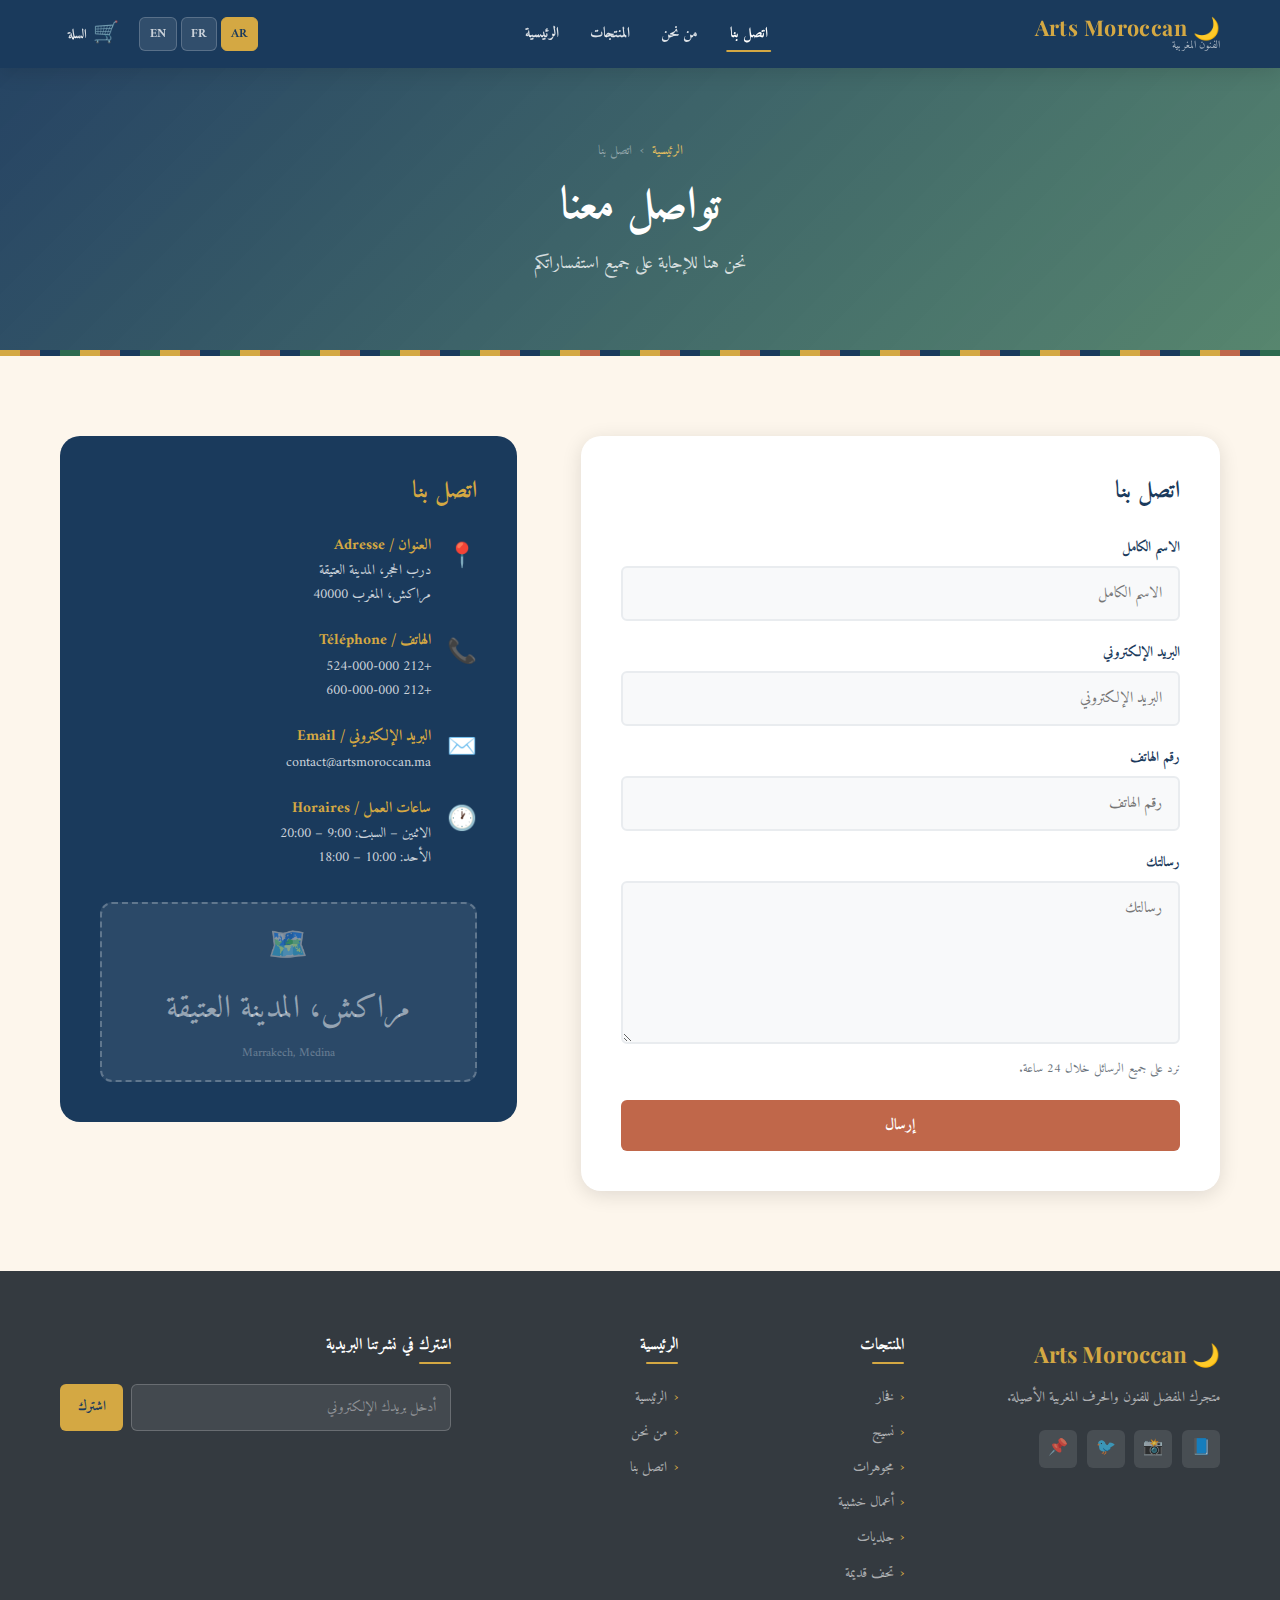
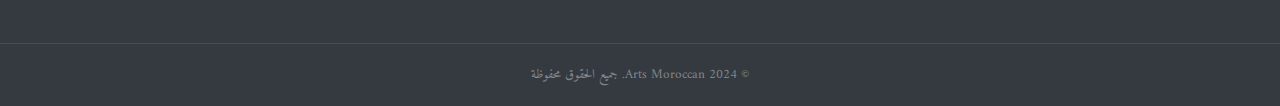
<file: contact.html>
<!DOCTYPE html>
<html lang="ar" dir="rtl">
<head>
  <meta charset="UTF-8">
  <meta name="viewport" content="width=device-width, initial-scale=1.0">
  <meta name="description" content="تواصل مع Arts Moroccan — متجر الحرف المغربية الأصيلة في مراكش المدينة العتيقة.">
  <meta property="og:title" content="اتصل بنا — Arts Moroccan">
  <meta property="og:description" content="نحن هنا للإجابة على جميع استفساراتكم.">
  <meta property="og:type" content="website">
  <title>اتصل بنا — Arts Moroccan</title>
  <link rel="icon" href="data:image/svg+xml,<svg xmlns='http://www.w3.org/2000/svg' viewBox='0 0 32 32'><text y='26' font-size='28'>🌙</text></svg>">
  <link rel="stylesheet" href="css/styles.css">
</head>
<body>

  <!-- ========== NAVBAR ========== -->
  <nav class="navbar" role="navigation" aria-label="Main navigation">
    <div class="nav-inner">
      <a href="index.html" class="nav-logo" aria-label="Arts Moroccan Home">
        <span class="nav-logo-text">🌙 Arts Moroccan</span>
        <span class="nav-logo-sub">الفنون المغربية</span>
      </a>
      <ul class="nav-links" id="nav-links" role="list">
        <li><a href="index.html"    data-i18n="nav_home">الرئيسية</a></li>
        <li><a href="products.html" data-i18n="nav_products">المنتجات</a></li>
        <li><a href="about.html"    data-i18n="nav_about">من نحن</a></li>
        <li><a href="contact.html"  data-i18n="nav_contact">اتصل بنا</a></li>
      </ul>
      <div class="nav-actions">
        <div class="lang-switcher" role="group" aria-label="Language selector">
          <button class="lang-btn active" data-lang="ar">AR</button>
          <button class="lang-btn" data-lang="fr">FR</button>
          <button class="lang-btn" data-lang="en">EN</button>
        </div>
        <button class="cart-btn" aria-label="Shopping cart" aria-haspopup="true">
          🛒 <span class="cart-label" data-i18n="nav_cart">السلة</span>
          <span class="cart-badge" aria-live="polite">0</span>
        </button>
        <button class="hamburger" id="hamburger" aria-label="Toggle menu" aria-expanded="false" aria-controls="nav-links">
          <span></span><span></span><span></span>
        </button>
      </div>
    </div>
  </nav>

  <!-- ========== PAGE HERO ========== -->
  <section class="page-hero" aria-labelledby="contact-page-heading">
    <div class="container">
      <nav class="breadcrumb" aria-label="Breadcrumb">
        <a href="index.html" data-i18n="nav_home">الرئيسية</a>
        <span aria-hidden="true">›</span>
        <span data-i18n="nav_contact">اتصل بنا</span>
      </nav>
      <h1 id="contact-page-heading" data-i18n="contact_page_title">تواصل معنا</h1>
      <p data-i18n="contact_subtitle">نحن هنا للإجابة على جميع استفساراتكم</p>
    </div>
  </section>

  <div class="pattern-divider" aria-hidden="true"></div>

  <!-- ========== CONTACT SECTION ========== -->
  <section class="section" aria-labelledby="contact-page-heading">
    <div class="container">
      <div class="contact-layout">

        <!-- Contact Form -->
        <div class="contact-form-card">
          <h2 data-i18n="contact_title">اتصل بنا</h2>
          <form id="contact-form" novalidate aria-label="Contact form">
            <div class="form-group">
              <label for="contact-name" data-i18n="contact_name">الاسم الكامل</label>
              <input type="text" id="contact-name" name="name"
                     data-i18n-placeholder="contact_name"
                     placeholder="الاسم الكامل" required autocomplete="name">
            </div>
            <div class="form-group">
              <label for="contact-email" data-i18n="contact_email">البريد الإلكتروني</label>
              <input type="email" id="contact-email" name="email"
                     data-i18n-placeholder="contact_email"
                     placeholder="البريد الإلكتروني" required autocomplete="email">
            </div>
            <div class="form-group">
              <label for="contact-phone" data-i18n="contact_phone">رقم الهاتف</label>
              <input type="tel" id="contact-phone" name="phone"
                     data-i18n-placeholder="contact_phone"
                     placeholder="رقم الهاتف" autocomplete="tel">
            </div>
            <div class="form-group">
              <label for="contact-message" data-i18n="contact_message">رسالتك</label>
              <textarea id="contact-message" name="message"
                        data-i18n-placeholder="contact_message"
                        placeholder="رسالتك" required
                        rows="5" aria-describedby="msg-hint"></textarea>
              <span id="msg-hint" style="font-size:.78rem;color:var(--gray-600);margin-top:.25rem;display:block;">
                نرد على جميع الرسائل خلال 24 ساعة.
              </span>
            </div>
            <button type="submit" class="btn btn-primary" style="width:100%;justify-content:center;" data-i18n="contact_send">إرسال</button>
          </form>
        </div>

        <!-- Contact Info -->
        <div>
          <div class="contact-info-card">
            <h2 data-i18n="contact_title">اتصل بنا</h2>

            <div class="contact-info-item">
              <span class="contact-info-icon" aria-hidden="true">📍</span>
              <div class="contact-info-text">
                <h4>العنوان / Adresse</h4>
                <p>درب الحجر، المدينة العتيقة<br>مراكش، المغرب 40000</p>
              </div>
            </div>

            <div class="contact-info-item">
              <span class="contact-info-icon" aria-hidden="true">📞</span>
              <div class="contact-info-text">
                <h4>الهاتف / Téléphone</h4>
                <p><a href="tel:+212524000000" style="color:rgba(255,255,255,.78);">+212 524-000-000</a><br>
                   <a href="tel:+212600000000" style="color:rgba(255,255,255,.78);">+212 600-000-000</a></p>
              </div>
            </div>

            <div class="contact-info-item">
              <span class="contact-info-icon" aria-hidden="true">✉️</span>
              <div class="contact-info-text">
                <h4>البريد الإلكتروني / Email</h4>
                <p><a href="mailto:contact@artsmoroccan.ma" style="color:rgba(255,255,255,.78);">contact@artsmoroccan.ma</a></p>
              </div>
            </div>

            <div class="contact-info-item">
              <span class="contact-info-icon" aria-hidden="true">🕐</span>
              <div class="contact-info-text">
                <h4>ساعات العمل / Horaires</h4>
                <p>الاثنين – السبت: 9:00 – 20:00<br>الأحد: 10:00 – 18:00</p>
              </div>
            </div>

            <!-- Map Placeholder -->
            <div class="map-placeholder" role="img" aria-label="Map placeholder — Marrakech Medina">
              <span aria-hidden="true">🗺️</span>
              <span>مراكش، المدينة العتيقة</span>
              <span style="font-size:.75rem;opacity:.6;">Marrakech, Medina</span>
            </div>
          </div>
        </div>

      </div>
    </div>
  </section>

  <!-- ========== FOOTER ========== -->
  <footer role="contentinfo">
    <div class="container">
      <div class="footer-grid">
        <div class="footer-col">
          <div class="footer-logo">🌙 Arts Moroccan</div>
          <p class="footer-about-text">متجرك المفضل للفنون والحرف المغربية الأصيلة.</p>
          <div class="social-links" aria-label="Social media links">
            <a href="#" class="social-link" aria-label="Facebook">📘</a>
            <a href="#" class="social-link" aria-label="Instagram">📸</a>
            <a href="#" class="social-link" aria-label="Twitter">🐦</a>
            <a href="#" class="social-link" aria-label="Pinterest">📌</a>
          </div>
        </div>
        <div class="footer-col">
          <h4 data-i18n="nav_products">المنتجات</h4>
          <ul class="footer-links">
            <li><a href="products.html?cat=pottery"  data-i18n="filter_pottery">فخار</a></li>
            <li><a href="products.html?cat=textiles" data-i18n="filter_textiles">نسيج</a></li>
            <li><a href="products.html?cat=jewelry"  data-i18n="filter_jewelry">مجوهرات</a></li>
            <li><a href="products.html?cat=woodwork" data-i18n="filter_woodwork">أعمال خشبية</a></li>
            <li><a href="products.html?cat=leather"  data-i18n="filter_leather">جلديات</a></li>
            <li><a href="products.html?cat=vintage"  data-i18n="filter_vintage">تحف قديمة</a></li>
          </ul>
        </div>
        <div class="footer-col">
          <h4 data-i18n="nav_home">الرئيسية</h4>
          <ul class="footer-links">
            <li><a href="index.html"   data-i18n="nav_home">الرئيسية</a></li>
            <li><a href="about.html"   data-i18n="nav_about">من نحن</a></li>
            <li><a href="contact.html" data-i18n="nav_contact">اتصل بنا</a></li>
          </ul>
        </div>
        <div class="footer-col">
          <h4 data-i18n="footer_newsletter">اشترك في نشرتنا</h4>
          <form class="newsletter-form" novalidate aria-label="Newsletter subscription">
            <input type="email" data-i18n-placeholder="footer_newsletter_placeholder"
                   placeholder="أدخل بريدك الإلكتروني" required aria-label="Email for newsletter">
            <button type="submit" data-i18n="footer_newsletter_btn">اشترك</button>
          </form>
        </div>
      </div>
    </div>
    <div class="footer-bottom">
      <div class="container">
        <span>© 2024 Arts Moroccan. <span data-i18n="footer_rights">جميع الحقوق محفوظة</span></span>
      </div>
    </div>
  </footer>

  <!-- ========== CART SIDEBAR ========== -->
  <div class="cart-overlay" id="cart-overlay" role="presentation"></div>
  <aside class="cart-sidebar" id="cart-sidebar" role="dialog" aria-modal="true" aria-labelledby="cart-title">
    <div class="cart-header">
      <h3 id="cart-title" data-i18n="cart_title">سلة التسوق</h3>
      <button class="cart-close-btn" id="cart-close-btn" aria-label="Close cart">✕</button>
    </div>
    <div class="cart-items-list" id="cart-items-container" aria-live="polite">
      <div class="cart-empty-msg">
        <div class="empty-icon">🛒</div>
        <p data-i18n="cart_empty">السلة فارغة</p>
      </div>
    </div>
    <div class="cart-footer">
      <div class="cart-total-row">
        <span data-i18n="cart_total">المجموع</span>
        <span class="cart-total-amount">0 <span data-i18n="currency">درهم</span></span>
      </div>
      <button class="checkout-btn" data-i18n="cart_checkout">إتمام الشراء</button>
    </div>
  </aside>

  <!-- ========== BACK TO TOP ========== -->
  <button id="back-to-top" aria-label="Back to top">↑</button>

  <script src="js/main.js"></script>
</body>
</html>
</file>
<file: css/styles.css>
/* ============================================================
   Arts Moroccan — Main Stylesheet
   Colors: Deep Blue #1a3a5c | Terracotta #c0674a | Gold #d4a843 | Emerald #2d6a4f
   ============================================================ */

/* ---------- Google Fonts ---------- */
@import url('https://fonts.googleapis.com/css2?family=Amiri:ital,wght@0,400;0,700;1,400&family=Playfair+Display:wght@400;600;700&family=Open+Sans:wght@300;400;600&display=swap');

/* ---------- CSS Custom Properties ---------- */
:root {
  --blue:        #1a3a5c;
  --blue-light:  #264d7a;
  --terra:       #c0674a;
  --terra-dark:  #a3563c;
  --gold:        #d4a843;
  --gold-light:  #e8c060;
  --emerald:     #2d6a4f;
  --emerald-light:#38876a;
  --cream:       #fdf6ec;
  --cream-dark:  #f5ead6;
  --white:       #ffffff;
  --gray-100:    #f8f9fa;
  --gray-200:    #e9ecef;
  --gray-400:    #ced4da;
  --gray-600:    #6c757d;
  --gray-800:    #343a40;
  --black:       #111111;
  --shadow-sm:   0 2px 8px rgba(0,0,0,.08);
  --shadow-md:   0 4px 20px rgba(0,0,0,.12);
  --shadow-lg:   0 8px 40px rgba(0,0,0,.18);
  --radius-sm:   6px;
  --radius-md:   12px;
  --radius-lg:   20px;
  --transition:  .3s ease;
  --font-ar:     'Amiri', serif;
  --font-heading:'Playfair Display', serif;
  --font-body:   'Open Sans', sans-serif;
}

/* ---------- Reset & Base ---------- */
*, *::before, *::after { box-sizing: border-box; margin: 0; padding: 0; }

html {
  font-size: 16px;
  scroll-behavior: smooth;
}

body {
  font-family: var(--font-body);
  background: var(--cream);
  color: var(--gray-800);
  line-height: 1.7;
  overflow-x: hidden;
}

/* RTL Support */
html[dir="rtl"] body { font-family: var(--font-ar); }
html[dir="rtl"] .nav-links { flex-direction: row-reverse; }
html[dir="rtl"] .hero-content { text-align: right; }
html[dir="rtl"] .footer-col { text-align: right; }
html[dir="rtl"] .form-group input,
html[dir="rtl"] .form-group textarea { text-align: right; }
html[dir="rtl"] .product-meta { flex-direction: row-reverse; }
html[dir="rtl"] .cart-item-info { text-align: right; }
html[dir="rtl"] .cart-item-remove { margin-left: 0; margin-right: auto; }
html[dir="rtl"] .filter-bar { direction: rtl; }

img { max-width: 100%; display: block; }
a { text-decoration: none; color: inherit; }
ul { list-style: none; }
button { cursor: pointer; border: none; background: none; font-family: inherit; }

/* ---------- Moroccan Geometric Pattern (CSS) ---------- */
.pattern-bg {
  background-color: var(--blue);
  background-image:
    repeating-linear-gradient(
      45deg,
      transparent,
      transparent 10px,
      rgba(212,168,67,.08) 10px,
      rgba(212,168,67,.08) 20px
    ),
    repeating-linear-gradient(
      -45deg,
      transparent,
      transparent 10px,
      rgba(192,103,74,.07) 10px,
      rgba(192,103,74,.07) 20px
    );
}

.pattern-divider {
  width: 100%;
  height: 6px;
  background: repeating-linear-gradient(
    90deg,
    var(--gold) 0, var(--gold) 20px,
    var(--terra) 20px, var(--terra) 40px,
    var(--blue) 40px, var(--blue) 60px,
    var(--emerald) 60px, var(--emerald) 80px
  );
}

/* ---------- Typography ---------- */
h1,h2,h3,h4,h5,h6 {
  font-family: var(--font-heading);
  color: var(--blue);
  line-height: 1.3;
}
html[dir="rtl"] h1,
html[dir="rtl"] h2,
html[dir="rtl"] h3,
html[dir="rtl"] h4 { font-family: var(--font-ar); }

.section-title {
  font-size: clamp(1.6rem, 4vw, 2.4rem);
  font-weight: 700;
  text-align: center;
  margin-bottom: .5rem;
}
.section-subtitle {
  font-size: 1.05rem;
  color: var(--gray-600);
  text-align: center;
  margin-bottom: 2.5rem;
}

/* ---------- Utilities ---------- */
.container { max-width: 1200px; margin: 0 auto; padding: 0 1.25rem; }
.section { padding: 5rem 0; }
.section-alt { background: var(--cream-dark); }
.text-gold { color: var(--gold); }
.text-terra { color: var(--terra); }
.btn {
  display: inline-flex;
  align-items: center;
  gap: .5rem;
  padding: .75rem 1.75rem;
  border-radius: var(--radius-sm);
  font-size: .95rem;
  font-weight: 600;
  transition: var(--transition);
  letter-spacing: .03em;
}
.btn-primary {
  background: var(--terra);
  color: var(--white);
}
.btn-primary:hover { background: var(--terra-dark); transform: translateY(-2px); box-shadow: var(--shadow-md); }

.btn-outline {
  background: transparent;
  color: var(--white);
  border: 2px solid rgba(255,255,255,.7);
}
.btn-outline:hover { background: rgba(255,255,255,.15); border-color: var(--white); }

.btn-gold {
  background: var(--gold);
  color: var(--blue);
}
.btn-gold:hover { background: var(--gold-light); transform: translateY(-2px); }

.badge {
  display: inline-block;
  padding: .2rem .65rem;
  border-radius: 50px;
  font-size: .72rem;
  font-weight: 600;
  text-transform: uppercase;
  letter-spacing: .05em;
}
.badge-pottery  { background: rgba(192,103,74,.15); color: var(--terra); }
.badge-textiles { background: rgba(45,106,79,.15);  color: var(--emerald); }
.badge-jewelry  { background: rgba(212,168,67,.2);  color: #8a6a00; }
.badge-woodwork { background: rgba(139,90,43,.15);  color: #6b4a1a; }
.badge-leather  { background: rgba(80,50,20,.12);   color: #5c3d1e; }
.badge-vintage  { background: rgba(26,58,92,.12);   color: var(--blue); }

/* ---------- Sticky Navbar ---------- */
.navbar {
  position: sticky;
  top: 0;
  z-index: 1000;
  background: var(--blue);
  box-shadow: var(--shadow-md);
}

.nav-inner {
  display: flex;
  align-items: center;
  justify-content: space-between;
  height: 68px;
  padding: 0 1.25rem;
  max-width: 1200px;
  margin: 0 auto;
}

.nav-logo {
  display: flex;
  flex-direction: column;
  line-height: 1.1;
}
.nav-logo-text {
  font-family: var(--font-heading);
  font-size: 1.35rem;
  font-weight: 700;
  color: var(--gold);
  letter-spacing: .02em;
}
.nav-logo-sub {
  font-size: .68rem;
  color: rgba(255,255,255,.6);
  letter-spacing: .12em;
  text-transform: uppercase;
}

.nav-links {
  display: flex;
  align-items: center;
  gap: .25rem;
}
.nav-links a {
  color: rgba(255,255,255,.85);
  padding: .45rem .85rem;
  border-radius: var(--radius-sm);
  font-size: .9rem;
  font-weight: 600;
  transition: var(--transition);
  position: relative;
}
.nav-links a::after {
  content: '';
  position: absolute;
  bottom: 2px; left: 50%;
  transform: translateX(-50%);
  width: 0; height: 2px;
  background: var(--gold);
  border-radius: 2px;
  transition: width var(--transition);
}
.nav-links a:hover, .nav-links a.active { color: var(--white); }
.nav-links a:hover::after, .nav-links a.active::after { width: 70%; }

.nav-actions {
  display: flex;
  align-items: center;
  gap: .75rem;
}

/* Language Switcher */
.lang-switcher {
  display: flex;
  gap: .25rem;
}
.lang-btn {
  background: rgba(255,255,255,.1);
  color: rgba(255,255,255,.75);
  border: 1px solid rgba(255,255,255,.2);
  border-radius: var(--radius-sm);
  padding: .3rem .6rem;
  font-size: .78rem;
  font-weight: 600;
  transition: var(--transition);
}
.lang-btn:hover, .lang-btn.active {
  background: var(--gold);
  color: var(--blue);
  border-color: var(--gold);
}

/* Cart Icon */
.cart-btn {
  position: relative;
  color: rgba(255,255,255,.85);
  font-size: 1.3rem;
  padding: .4rem .5rem;
  border-radius: var(--radius-sm);
  transition: var(--transition);
  display: flex;
  align-items: center;
  gap: .4rem;
}
.cart-btn:hover { color: var(--gold); }
.cart-label {
  font-size: .82rem;
  font-weight: 600;
}
.cart-badge {
  position: absolute;
  top: -4px; right: -6px;
  background: var(--terra);
  color: var(--white);
  font-size: .65rem;
  font-weight: 700;
  width: 18px; height: 18px;
  border-radius: 50%;
  display: flex;
  align-items: center;
  justify-content: center;
  opacity: 0;
  transform: scale(0);
  transition: var(--transition);
  pointer-events: none;
}
.cart-badge.visible { opacity: 1; transform: scale(1); }

/* Hamburger */
.hamburger {
  display: none;
  flex-direction: column;
  gap: 5px;
  padding: .5rem;
  border-radius: var(--radius-sm);
  transition: var(--transition);
}
.hamburger span {
  display: block;
  width: 24px; height: 2px;
  background: var(--white);
  border-radius: 2px;
  transition: var(--transition);
}
.hamburger:hover span { background: var(--gold); }
.hamburger.open span:nth-child(1) { transform: translateY(7px) rotate(45deg); }
.hamburger.open span:nth-child(2) { opacity: 0; transform: scaleX(0); }
.hamburger.open span:nth-child(3) { transform: translateY(-7px) rotate(-45deg); }

/* ---------- Hero ---------- */
.hero {
  position: relative;
  min-height: 90vh;
  display: flex;
  align-items: center;
  overflow: hidden;
  background:
    linear-gradient(135deg, rgba(26,58,92,.92) 0%, rgba(45,106,79,.75) 50%, rgba(192,103,74,.65) 100%),
    url('https://picsum.photos/seed/moroccan-hero/1400/900') center/cover no-repeat;
}

.hero::before {
  content: '';
  position: absolute;
  inset: 0;
  background-image:
    radial-gradient(circle at 20% 80%, rgba(212,168,67,.15) 0%, transparent 50%),
    radial-gradient(circle at 80% 20%, rgba(192,103,74,.12) 0%, transparent 50%);
  pointer-events: none;
}

/* Moroccan star pattern overlay */
.hero::after {
  content: '';
  position: absolute;
  bottom: 0; left: 0; right: 0;
  height: 120px;
  background: linear-gradient(to top, var(--cream), transparent);
  pointer-events: none;
}

.hero-content {
  position: relative;
  z-index: 2;
  max-width: 650px;
  padding: 2rem 0;
}

.hero-badge {
  display: inline-block;
  background: rgba(212,168,67,.2);
  border: 1px solid rgba(212,168,67,.5);
  color: var(--gold-light);
  padding: .4rem 1.2rem;
  border-radius: 50px;
  font-size: .82rem;
  font-weight: 600;
  letter-spacing: .1em;
  text-transform: uppercase;
  margin-bottom: 1.25rem;
}

.hero h1 {
  color: var(--white);
  font-size: clamp(2rem, 5vw, 3.5rem);
  line-height: 1.15;
  margin-bottom: 1rem;
  text-shadow: 0 2px 12px rgba(0,0,0,.3);
}
.hero h1 .accent { color: var(--gold); }

.hero p {
  color: rgba(255,255,255,.88);
  font-size: clamp(1rem, 2vw, 1.2rem);
  margin-bottom: 2rem;
  max-width: 480px;
}

.hero-cta-group {
  display: flex;
  gap: 1rem;
  flex-wrap: wrap;
}

/* Scroll indicator */
.scroll-indicator {
  position: absolute;
  bottom: 2.5rem;
  left: 50%;
  transform: translateX(-50%);
  z-index: 2;
  display: flex;
  flex-direction: column;
  align-items: center;
  gap: .4rem;
  color: rgba(255,255,255,.6);
  font-size: .75rem;
  animation: bounce 2s infinite;
}
.scroll-indicator span { font-size: 1.4rem; }

@keyframes bounce {
  0%,100% { transform: translateX(-50%) translateY(0); }
  50%      { transform: translateX(-50%) translateY(8px); }
}

/* ---------- Products Grid ---------- */
.products-grid {
  display: grid;
  grid-template-columns: repeat(auto-fill, minmax(270px, 1fr));
  gap: 1.75rem;
}

.product-card {
  background: var(--white);
  border-radius: var(--radius-md);
  overflow: hidden;
  box-shadow: var(--shadow-sm);
  transition: var(--transition);
  display: flex;
  flex-direction: column;
}
.product-card:hover {
  transform: translateY(-6px);
  box-shadow: var(--shadow-lg);
}

.product-img-wrap {
  position: relative;
  overflow: hidden;
  aspect-ratio: 4/3;
}
.product-img-wrap img {
  width: 100%; height: 100%;
  object-fit: cover;
  transition: transform .5s ease;
}
.product-card:hover .product-img-wrap img { transform: scale(1.08); }

.product-overlay {
  position: absolute;
  inset: 0;
  background: rgba(26,58,92,.5);
  display: flex;
  align-items: center;
  justify-content: center;
  opacity: 0;
  transition: var(--transition);
}
.product-card:hover .product-overlay { opacity: 1; }
.overlay-btn {
  background: var(--white);
  color: var(--blue);
  padding: .55rem 1.25rem;
  border-radius: var(--radius-sm);
  font-size: .85rem;
  font-weight: 700;
  transition: var(--transition);
}
.overlay-btn:hover { background: var(--gold); }

.product-category-badge {
  position: absolute;
  top: .75rem; left: .75rem;
}
html[dir="rtl"] .product-category-badge { left: auto; right: .75rem; }

.product-body {
  padding: 1.1rem;
  display: flex;
  flex-direction: column;
  flex: 1;
}
.product-name {
  font-family: var(--font-heading);
  font-size: 1.05rem;
  font-weight: 600;
  color: var(--blue);
  margin-bottom: .4rem;
}
html[dir="rtl"] .product-name { font-family: var(--font-ar); }

.product-meta {
  display: flex;
  align-items: center;
  justify-content: space-between;
  margin-top: auto;
  padding-top: .75rem;
}
.product-price {
  font-size: 1.1rem;
  font-weight: 700;
  color: var(--terra);
}
.product-stock {
  font-size: .75rem;
  color: var(--emerald);
  font-weight: 600;
}

.add-to-cart-btn {
  margin-top: .85rem;
  width: 100%;
  background: var(--blue);
  color: var(--white);
  padding: .65rem;
  border-radius: var(--radius-sm);
  font-size: .88rem;
  font-weight: 600;
  transition: var(--transition);
  display: flex;
  align-items: center;
  justify-content: center;
  gap: .5rem;
}
.add-to-cart-btn:hover { background: var(--terra); transform: translateY(-1px); }
.add-to-cart-btn.added { background: var(--emerald); }

/* ---------- Filter Bar ---------- */
.filter-bar {
  display: flex;
  gap: .6rem;
  flex-wrap: wrap;
  justify-content: center;
  margin-bottom: 2.5rem;
}
.filter-btn {
  padding: .5rem 1.2rem;
  border-radius: 50px;
  font-size: .875rem;
  font-weight: 600;
  color: var(--blue);
  background: var(--white);
  border: 2px solid var(--gray-200);
  transition: var(--transition);
}
.filter-btn:hover { border-color: var(--gold); color: var(--terra); }
.filter-btn.active {
  background: var(--blue);
  color: var(--white);
  border-color: var(--blue);
}

/* No-products message */
.no-products-msg {
  grid-column: 1/-1;
  text-align: center;
  color: var(--gray-600);
  padding: 3rem 0;
  font-size: 1.1rem;
}

/* ---------- About Section (Home) ---------- */
.about-grid {
  display: grid;
  grid-template-columns: 1fr 1fr;
  gap: 4rem;
  align-items: center;
}
.about-img-wrap {
  position: relative;
  border-radius: var(--radius-md);
  overflow: hidden;
  box-shadow: var(--shadow-lg);
}
.about-img-wrap img {
  width: 100%; height: 420px;
  object-fit: cover;
}
.about-img-wrap::before {
  content: '';
  position: absolute;
  inset: -8px;
  border: 3px solid var(--gold);
  border-radius: calc(var(--radius-md) + 8px);
  z-index: -1;
  opacity: .5;
}
.about-text h2 { margin-bottom: 1rem; }
.about-text p { color: var(--gray-600); margin-bottom: 1.25rem; }

.about-features {
  display: grid;
  grid-template-columns: 1fr 1fr;
  gap: 1rem;
  margin-top: 1.5rem;
}
.feature-item {
  display: flex;
  align-items: flex-start;
  gap: .75rem;
}
.feature-icon {
  font-size: 1.5rem;
  flex-shrink: 0;
  line-height: 1;
  margin-top: .1rem;
}
.feature-text h4 {
  font-size: .9rem;
  font-weight: 700;
  color: var(--blue);
  margin-bottom: .2rem;
}
.feature-text p { font-size: .82rem; color: var(--gray-600); margin: 0; }

/* ---------- Contact Teaser ---------- */
.contact-teaser {
  background: linear-gradient(135deg, var(--blue) 0%, var(--blue-light) 100%);
  padding: 5rem 0;
  text-align: center;
}
.contact-teaser h2 { color: var(--white); margin-bottom: .75rem; }
.contact-teaser p  { color: rgba(255,255,255,.75); margin-bottom: 2rem; font-size: 1.1rem; }

/* ---------- Stats Section ---------- */
.stats-grid {
  display: grid;
  grid-template-columns: repeat(4, 1fr);
  gap: 2rem;
}
.stat-item {
  text-align: center;
  padding: 2rem 1rem;
}
.stat-number {
  font-family: var(--font-heading);
  font-size: 3rem;
  font-weight: 700;
  color: var(--terra);
  line-height: 1;
  margin-bottom: .5rem;
}
.stat-label {
  font-size: .9rem;
  color: var(--gray-600);
  font-weight: 600;
  text-transform: uppercase;
  letter-spacing: .05em;
}

/* ---------- About Page Sections ---------- */
.values-grid {
  display: grid;
  grid-template-columns: repeat(auto-fill, minmax(240px, 1fr));
  gap: 1.75rem;
}
.value-card {
  background: var(--white);
  border-radius: var(--radius-md);
  padding: 2rem;
  text-align: center;
  box-shadow: var(--shadow-sm);
  transition: var(--transition);
  border-top: 4px solid var(--gold);
}
.value-card:hover { transform: translateY(-4px); box-shadow: var(--shadow-md); }
.value-card:nth-child(2) { border-top-color: var(--terra); }
.value-card:nth-child(3) { border-top-color: var(--emerald); }
.value-card:nth-child(4) { border-top-color: var(--blue); }
.value-icon { font-size: 2.5rem; margin-bottom: 1rem; }
.value-card h3 { font-size: 1.15rem; margin-bottom: .5rem; }
.value-card p  { font-size: .88rem; color: var(--gray-600); }

/* ---------- Contact Form ---------- */
.contact-layout {
  display: grid;
  grid-template-columns: 1.4fr 1fr;
  gap: 4rem;
  align-items: start;
}
.contact-form-card {
  background: var(--white);
  border-radius: var(--radius-lg);
  padding: 2.5rem;
  box-shadow: var(--shadow-md);
}
.contact-form-card h2 { margin-bottom: 1.75rem; }

.form-group {
  margin-bottom: 1.25rem;
}
.form-group label {
  display: block;
  font-size: .875rem;
  font-weight: 600;
  color: var(--blue);
  margin-bottom: .4rem;
}
.form-group input,
.form-group textarea {
  width: 100%;
  padding: .75rem 1rem;
  border: 2px solid var(--gray-200);
  border-radius: var(--radius-sm);
  font-family: inherit;
  font-size: .95rem;
  color: var(--gray-800);
  background: var(--gray-100);
  transition: var(--transition);
  outline: none;
  resize: vertical;
}
.form-group input:focus,
.form-group textarea:focus {
  border-color: var(--gold);
  background: var(--white);
  box-shadow: 0 0 0 4px rgba(212,168,67,.1);
}
.form-group textarea { min-height: 130px; }

.contact-info-card {
  background: var(--blue);
  border-radius: var(--radius-lg);
  padding: 2.5rem;
  color: var(--white);
}
.contact-info-card h2 { color: var(--gold); margin-bottom: 1.75rem; }

.contact-info-item {
  display: flex;
  gap: 1rem;
  margin-bottom: 1.5rem;
}
.contact-info-icon {
  font-size: 1.5rem;
  flex-shrink: 0;
  margin-top: .1rem;
}
.contact-info-text h4 { color: var(--gold); font-size: .95rem; margin-bottom: .25rem; }
.contact-info-text p  { color: rgba(255,255,255,.78); font-size: .88rem; }

.map-placeholder {
  margin-top: 2rem;
  background: rgba(255,255,255,.08);
  border: 2px dashed rgba(255,255,255,.25);
  border-radius: var(--radius-md);
  height: 180px;
  display: flex;
  flex-direction: column;
  align-items: center;
  justify-content: center;
  gap: .5rem;
  color: rgba(255,255,255,.5);
  font-size: .88rem;
}
.map-placeholder span { font-size: 2rem; }

/* ---------- Page Hero Banner ---------- */
.page-hero {
  padding: 4.5rem 0;
  text-align: center;
  background:
    linear-gradient(135deg, rgba(26,58,92,.95) 0%, rgba(45,106,79,.8) 100%),
    url('https://picsum.photos/seed/moroccan-pattern/1200/400') center/cover no-repeat;
  color: var(--white);
}
.page-hero h1 {
  color: var(--white);
  font-size: clamp(1.8rem, 4vw, 2.8rem);
  margin-bottom: .75rem;
}
.page-hero p { color: rgba(255,255,255,.8); font-size: 1.1rem; }
.page-hero .breadcrumb {
  display: flex;
  align-items: center;
  justify-content: center;
  gap: .5rem;
  margin-bottom: 1rem;
  font-size: .82rem;
  color: rgba(255,255,255,.6);
}
.page-hero .breadcrumb a { color: var(--gold-light); }
.page-hero .breadcrumb span { color: rgba(255,255,255,.4); }

/* ---------- Footer ---------- */
footer {
  background: var(--gray-800);
  color: rgba(255,255,255,.75);
  padding: 4rem 0 0;
}
.footer-grid {
  display: grid;
  grid-template-columns: 1.5fr 1fr 1fr 1.4fr;
  gap: 3rem;
  margin-bottom: 3rem;
}
.footer-logo {
  font-family: var(--font-heading);
  font-size: 1.4rem;
  font-weight: 700;
  color: var(--gold);
  margin-bottom: .75rem;
}
.footer-about-text {
  font-size: .875rem;
  line-height: 1.8;
  color: rgba(255,255,255,.6);
  margin-bottom: 1.25rem;
}

.social-links {
  display: flex;
  gap: .6rem;
}
.social-link {
  width: 38px; height: 38px;
  background: rgba(255,255,255,.1);
  border-radius: var(--radius-sm);
  display: flex;
  align-items: center;
  justify-content: center;
  font-size: 1rem;
  transition: var(--transition);
  color: rgba(255,255,255,.7);
}
.social-link:hover { background: var(--terra); color: var(--white); transform: translateY(-2px); }

.footer-col h4 {
  color: var(--white);
  font-size: 1rem;
  font-weight: 700;
  margin-bottom: 1.25rem;
  position: relative;
  padding-bottom: .5rem;
}
.footer-col h4::after {
  content: '';
  position: absolute;
  bottom: 0; left: 0;
  width: 32px; height: 2px;
  background: var(--gold);
  border-radius: 2px;
}
html[dir="rtl"] .footer-col h4::after { left: auto; right: 0; }

.footer-links li { margin-bottom: .5rem; }
.footer-links a {
  color: rgba(255,255,255,.6);
  font-size: .875rem;
  transition: var(--transition);
  display: inline-flex;
  align-items: center;
  gap: .4rem;
}
.footer-links a::before { content: '›'; color: var(--gold); }
html[dir="rtl"] .footer-links a::before { content: '‹'; }
.footer-links a:hover { color: var(--gold); padding-inline-start: 4px; }

/* Newsletter */
.newsletter-form {
  display: flex;
  gap: .5rem;
  margin-top: .5rem;
}
.newsletter-form input {
  flex: 1;
  padding: .65rem .9rem;
  border: 1px solid rgba(255,255,255,.2);
  border-radius: var(--radius-sm);
  background: rgba(255,255,255,.08);
  color: var(--white);
  font-family: inherit;
  font-size: .875rem;
  outline: none;
  transition: var(--transition);
}
.newsletter-form input::placeholder { color: rgba(255,255,255,.4); }
.newsletter-form input:focus { border-color: var(--gold); background: rgba(255,255,255,.12); }
.newsletter-form button {
  background: var(--gold);
  color: var(--blue);
  padding: .65rem 1.1rem;
  border-radius: var(--radius-sm);
  font-weight: 700;
  font-size: .85rem;
  transition: var(--transition);
  white-space: nowrap;
}
.newsletter-form button:hover { background: var(--gold-light); }

.footer-bottom {
  border-top: 1px solid rgba(255,255,255,.1);
  padding: 1.25rem 0;
  text-align: center;
  font-size: .82rem;
  color: rgba(255,255,255,.4);
}
.footer-bottom a { color: var(--gold); }
.footer-bottom a:hover { text-decoration: underline; }

/* ---------- Cart Sidebar ---------- */
.cart-overlay {
  position: fixed;
  inset: 0;
  background: rgba(0,0,0,.55);
  z-index: 2000;
  opacity: 0;
  pointer-events: none;
  transition: opacity var(--transition);
}
.cart-overlay.open { opacity: 1; pointer-events: all; }

.cart-sidebar {
  position: fixed;
  top: 0; right: 0;
  width: min(420px, 100vw);
  height: 100%;
  background: var(--white);
  z-index: 2001;
  display: flex;
  flex-direction: column;
  transform: translateX(110%);
  transition: transform .4s cubic-bezier(.4,0,.2,1);
  box-shadow: var(--shadow-lg);
}
html[dir="rtl"] .cart-sidebar { right: auto; left: 0; transform: translateX(-110%); }
.cart-sidebar.open { transform: translateX(0); }
html[dir="rtl"] .cart-sidebar.open { transform: translateX(0); }

.cart-header {
  display: flex;
  align-items: center;
  justify-content: space-between;
  padding: 1.25rem 1.5rem;
  border-bottom: 1px solid var(--gray-200);
  background: var(--blue);
  color: var(--white);
}
.cart-header h3 { color: var(--gold); font-size: 1.15rem; }
.cart-close-btn {
  color: rgba(255,255,255,.7);
  font-size: 1.5rem;
  padding: .25rem;
  border-radius: var(--radius-sm);
  transition: var(--transition);
  line-height: 1;
}
.cart-close-btn:hover { color: var(--white); background: rgba(255,255,255,.1); }

.cart-items-list {
  flex: 1;
  overflow-y: auto;
  padding: 1rem 1.5rem;
}
.cart-empty-msg {
  text-align: center;
  padding: 3rem 1rem;
  color: var(--gray-600);
}
.cart-empty-msg .empty-icon { font-size: 3rem; margin-bottom: .75rem; }

.cart-item {
  display: flex;
  gap: 1rem;
  align-items: center;
  padding: .9rem 0;
  border-bottom: 1px solid var(--gray-200);
}
.cart-item-img {
  width: 64px; height: 64px;
  border-radius: var(--radius-sm);
  object-fit: cover;
  flex-shrink: 0;
}
.cart-item-info { flex: 1; }
.cart-item-name { font-size: .9rem; font-weight: 600; color: var(--blue); margin-bottom: .2rem; }
.cart-item-price { font-size: .88rem; color: var(--terra); font-weight: 700; }
.cart-item-qty { font-size: .78rem; color: var(--gray-600); }
.cart-item-remove {
  margin-left: auto;
  color: var(--gray-400);
  font-size: 1.2rem;
  padding: .25rem;
  border-radius: var(--radius-sm);
  transition: var(--transition);
}
.cart-item-remove:hover { color: var(--terra); background: rgba(192,103,74,.1); }

.cart-footer {
  padding: 1.25rem 1.5rem;
  border-top: 1px solid var(--gray-200);
}
.cart-total-row {
  display: flex;
  align-items: center;
  justify-content: space-between;
  font-size: 1.1rem;
  font-weight: 700;
  color: var(--blue);
  margin-bottom: 1rem;
}
.cart-total-amount { color: var(--terra); font-size: 1.2rem; }
.checkout-btn {
  width: 100%;
  background: var(--terra);
  color: var(--white);
  padding: .85rem;
  border-radius: var(--radius-sm);
  font-size: 1rem;
  font-weight: 700;
  transition: var(--transition);
  text-align: center;
}
.checkout-btn:hover { background: var(--terra-dark); }

/* ---------- Back To Top ---------- */
#back-to-top {
  position: fixed;
  bottom: 2rem; right: 2rem;
  background: var(--blue);
  color: var(--white);
  width: 46px; height: 46px;
  border-radius: 50%;
  display: flex;
  align-items: center;
  justify-content: center;
  font-size: 1.2rem;
  z-index: 900;
  box-shadow: var(--shadow-md);
  opacity: 0;
  transform: translateY(20px);
  pointer-events: none;
  transition: var(--transition);
}
html[dir="rtl"] #back-to-top { right: auto; left: 2rem; }
#back-to-top.visible { opacity: 1; transform: translateY(0); pointer-events: all; }
#back-to-top:hover { background: var(--terra); transform: translateY(-2px); }

/* ---------- Lazy Loading Skeleton ---------- */
.img-lazy {
  opacity: 0;
  transition: opacity .5s ease;
}
.img-lazy.loaded { opacity: 1; }

.skeleton {
  background: linear-gradient(90deg, var(--gray-200) 25%, var(--gray-100) 50%, var(--gray-200) 75%);
  background-size: 200% 100%;
  animation: shimmer 1.4s infinite;
}
@keyframes shimmer {
  0%   { background-position: 200% 0; }
  100% { background-position: -200% 0; }
}

/* ---------- Team Cards ---------- */
.team-grid {
  display: grid;
  grid-template-columns: repeat(auto-fill, minmax(220px, 1fr));
  gap: 2rem;
}
.team-card {
  background: var(--white);
  border-radius: var(--radius-md);
  overflow: hidden;
  box-shadow: var(--shadow-sm);
  text-align: center;
  transition: var(--transition);
}
.team-card:hover { transform: translateY(-4px); box-shadow: var(--shadow-md); }
.team-card img { width: 100%; height: 220px; object-fit: cover; }
.team-card-body { padding: 1.25rem; }
.team-card-body h3 { font-size: 1rem; margin-bottom: .25rem; }
.team-card-body p  { font-size: .82rem; color: var(--terra); font-weight: 600; }

/* ---------- Toast Notification ---------- */
.toast {
  position: fixed;
  bottom: 2rem; left: 50%;
  transform: translateX(-50%) translateY(80px);
  background: var(--blue);
  color: var(--white);
  padding: .75rem 1.5rem;
  border-radius: 50px;
  font-size: .9rem;
  font-weight: 600;
  z-index: 3000;
  box-shadow: var(--shadow-lg);
  opacity: 0;
  transition: all .4s cubic-bezier(.4,0,.2,1);
  pointer-events: none;
  border-left: 4px solid var(--gold);
}
html[dir="rtl"] .toast { border-left: none; border-right: 4px solid var(--gold); }
.toast.show {
  opacity: 1;
  transform: translateX(-50%) translateY(0);
}

/* ---------- Responsive ---------- */
@media (max-width: 1024px) {
  .footer-grid { grid-template-columns: 1fr 1fr; }
  .about-grid  { grid-template-columns: 1fr; gap: 2.5rem; }
  .about-img-wrap { max-width: 500px; margin: 0 auto; }
  .stats-grid { grid-template-columns: repeat(2, 1fr); }
}

@media (max-width: 768px) {
  .nav-links {
    position: fixed;
    top: 68px; left: 0; right: 0;
    background: var(--blue);
    flex-direction: column;
    padding: 1rem 1.25rem 1.5rem;
    gap: .15rem;
    box-shadow: var(--shadow-md);
    transform: translateY(-120%);
    opacity: 0;
    pointer-events: none;
    transition: transform .35s ease, opacity .35s ease;
    z-index: 999;
  }
  .nav-links.mobile-open {
    transform: translateY(0);
    opacity: 1;
    pointer-events: all;
  }
  .nav-links a {
    width: 100%;
    padding: .7rem 1rem;
    border-radius: var(--radius-sm);
  }
  .nav-links a::after { display: none; }
  .hamburger { display: flex; }
  .lang-switcher { gap: .2rem; }
  .lang-btn { padding: .28rem .52rem; font-size: .72rem; }
  .cart-label { display: none; }

  .hero { min-height: 80vh; }
  .hero p { max-width: 100%; }

  .contact-layout { grid-template-columns: 1fr; }
  .footer-grid { grid-template-columns: 1fr; gap: 2rem; }
  .products-grid { grid-template-columns: repeat(auto-fill, minmax(230px, 1fr)); }
  .about-features { grid-template-columns: 1fr; }
}

@media (max-width: 500px) {
  .section { padding: 3.5rem 0; }
  .stats-grid { grid-template-columns: repeat(2, 1fr); gap: 1rem; }
  .stat-number { font-size: 2.2rem; }
  .values-grid { grid-template-columns: 1fr; }
  .hero-cta-group { flex-direction: column; }
  .hero-cta-group .btn { width: 100%; justify-content: center; }
  .newsletter-form { flex-direction: column; }
  .products-grid { grid-template-columns: 1fr; }
}
</file>
